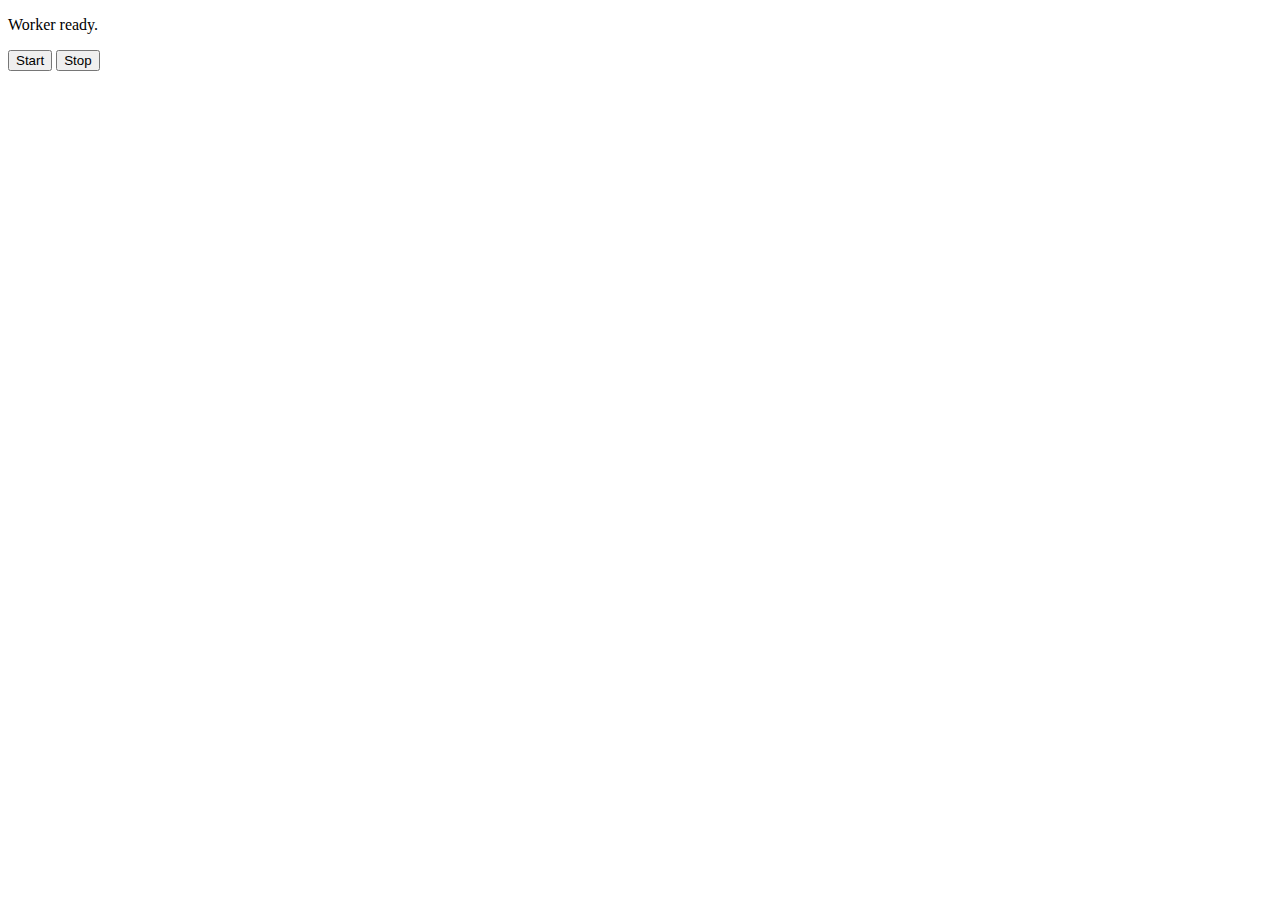
<file: apis/worker/index.html>
<!DOCTYPE html>
<html lang="en">
<head>
  <meta charset="UTF-8">
  <meta http-equiv="X-UA-Compatible" content="IE=edge">
  <meta name="viewport" content="width=device-width, initial-scale=1.0">
  <title>Document</title>
</head>
<body>
  
  <p id="worker-status"></p>
  <button onclick="startWorker()">Start</button>
  <button onclick="stopWorker()">Stop</button>

  <script src="index.js"></script>
</body>
</html>
</file>
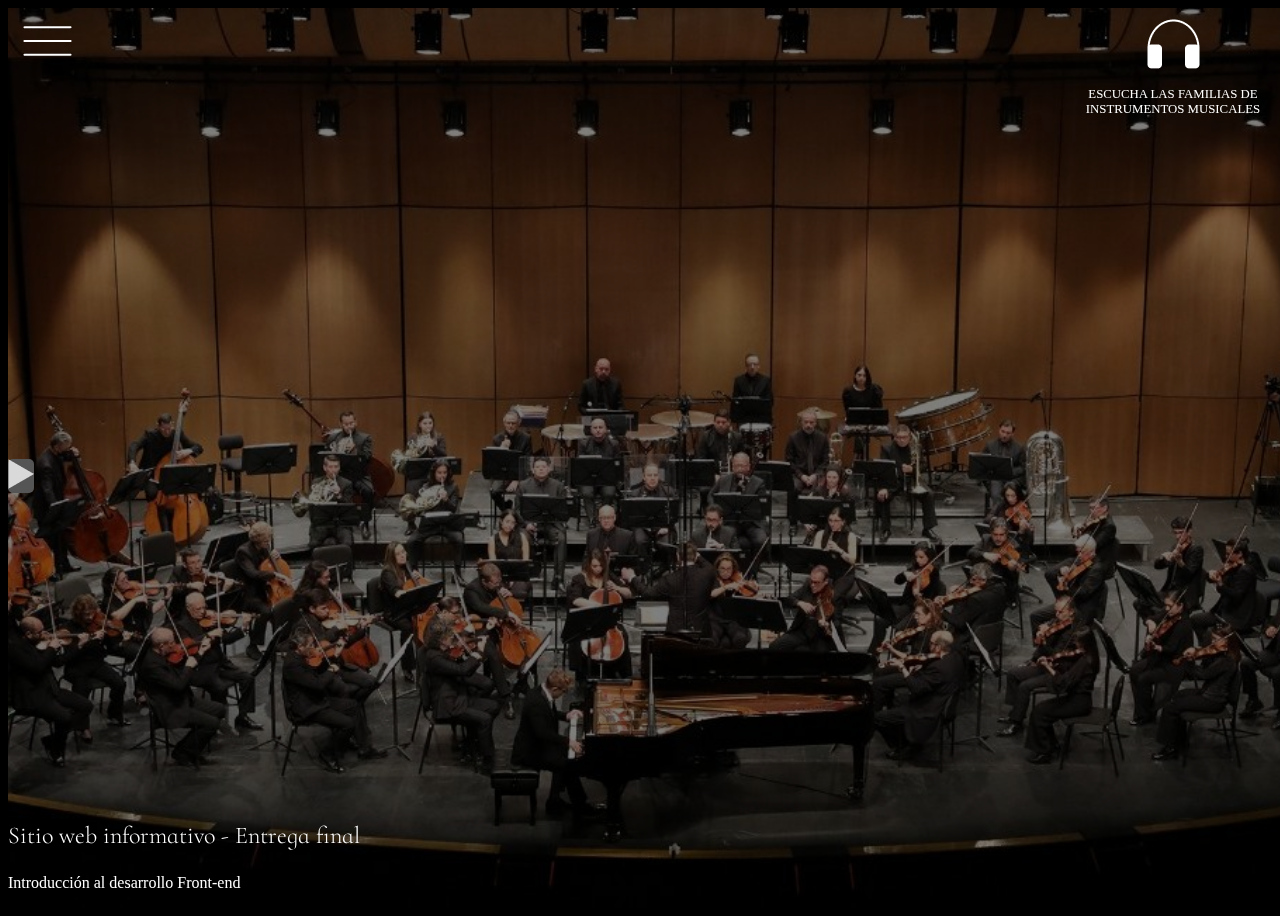
<file: pages/family.html>
<!DOCTYPE html>
<html lang="en">
  <head>
    <meta charset="UTF-8">
    <meta http-equiv="X-UA-Compatible" content="IE=edge">
    <meta name="viewport" content="width=device-width, initial-scale=1.0">
    <title>Las Familias de Instrumentos Musicales en la Orquesta Sinfónica</title>
  
    <link href="https://cdn.jsdelivr.net/npm/bootstrap@5.2.3/dist/css/bootstrap.min.css" rel="stylesheet" integrity="sha384-rbsA2VBKQhggwzxH7pPCaAqO46MgnOM80zW1RWuH61DGLwZJEdK2Kadq2F9CUG65" crossorigin="anonymous">
    <link rel="stylesheet" href="./../css/all.css">
    <link rel="stylesheet" href="./../css/styles.css">
  </head>
<body>
  <div class="bg-container" id="family-bg"></div>
  <div class="container pages-container">
    <div class="pages-top">
      <span id="menu-btn" class="menu-btn">
        <img src="./../images/menu-icon.png" id="menu-btn" alt="menu-icon">
      </span>
      <div id="listen-families" class="listen-families mt-3 me-3">
        <img src="./../images/headphones.png" alt="listen btn">
        <br>
        <a href="https://www.youtube.com/watch?v=4vbvhU22uAM" target="_blank" 
          class="hear-btn text-center">
          Escucha las familias de instrumentos musicales
        </a>
      </div>
    </div>

    <main id="family-info" class="family-info container">
      <h1></h1>
      <p></p>
      <a href="#" id="related-piece" 
        class="related-piece btn py-3 px-5 mt-3 text-start" 
        target="_blank">
        <div>
          <h2></h2>
          <h3></h3>
        </div>
        <div class="text-end ms-4">
          <img src="./../images/play-icon.png" alt="play">
        </div>
      </a>
    </main>
    
    <footer class="row text-center pb-4">
      <p class="main-line m-0">Sitio web informativo - Entrega final</p>
      <p>Introducción al desarrollo Front-end</p>
    </footer>
  </div>
  
  <script src="./../js/database.js"></script>
  <script src="./../js/domElements.js"></script>
  <script src="./../js/index.js"></script>
</body>
</html>
</file>
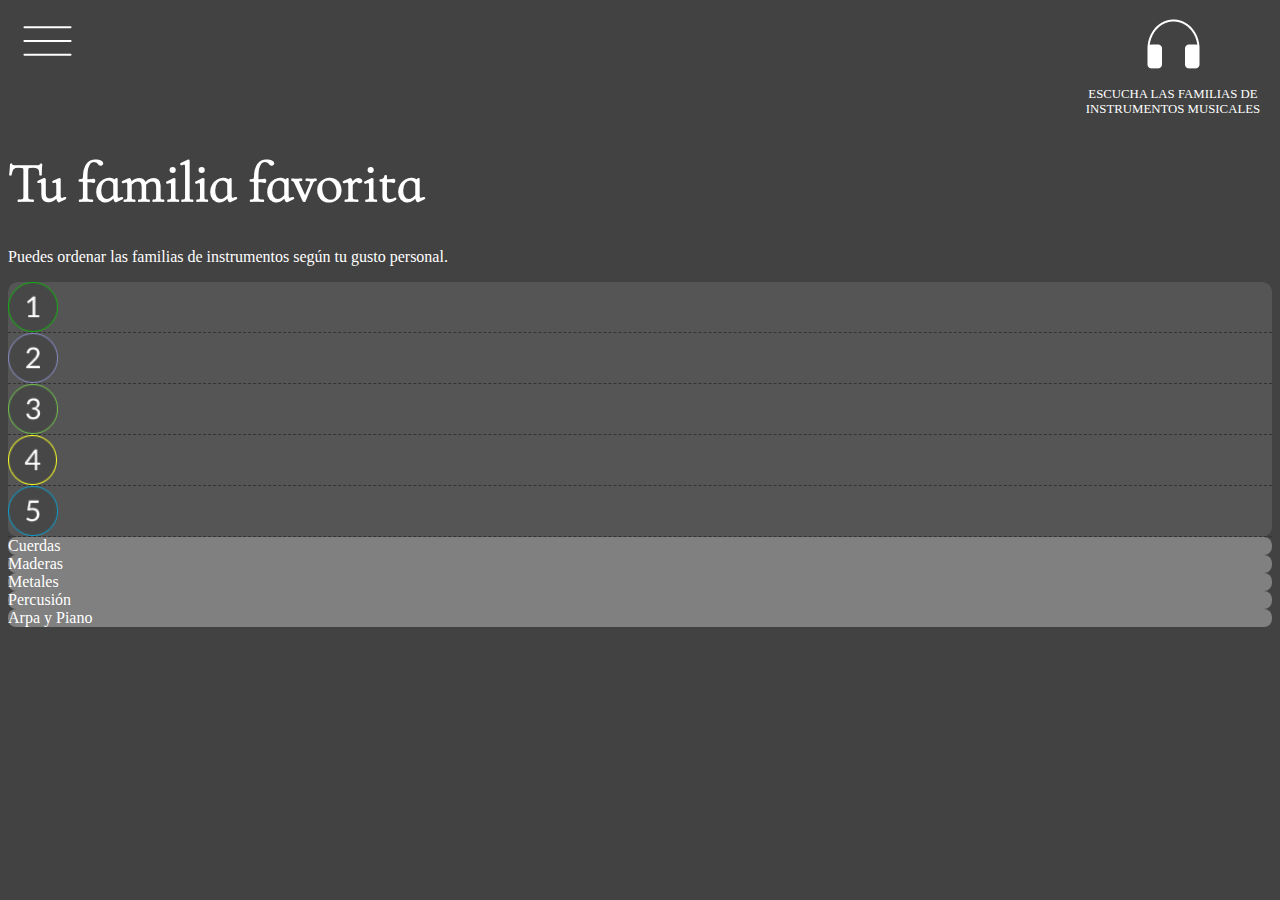
<file: pages/favorites.html>
<!DOCTYPE html>
<html lang="en">
<head>
  <meta charset="UTF-8">
  <meta http-equiv="X-UA-Compatible" content="IE=edge">
  <meta name="viewport" content="width=device-width, initial-scale=1.0">
  <title>Las Familias de Instrumentos Musicales en la Orquesta Sinfónica</title>

  <link href="https://cdn.jsdelivr.net/npm/bootstrap@5.2.3/dist/css/bootstrap.min.css" rel="stylesheet" integrity="sha384-rbsA2VBKQhggwzxH7pPCaAqO46MgnOM80zW1RWuH61DGLwZJEdK2Kadq2F9CUG65" crossorigin="anonymous">
  <link rel="stylesheet" href="./../css/all.css">
  <link rel="stylesheet" href="./../css/styles.css">
</head>
<body class="favorites">
  <div class="pages-top">
    <span id="menu-btn" class="menu-btn">
      <img src="./../images/menu-icon.png" id="menu-btn" alt="menu-icon">
    </span>
    <div id="listen-families" class="listen-families mt-2 me-2">
      <img src="./../images/headphones.png" alt="listen btn">
      <br>
      <a href="https://www.youtube.com/watch?v=4vbvhU22uAM" target="_blank" 
        class="hear-btn text-center">
        Escucha las familias de instrumentos musicales
      </a>
    </div>
  </div>

  <main class="container">
    <h1>Tu familia favorita</h1>
    <p>Puedes ordenar las familias de instrumentos según tu gusto personal.</p>

    <div class="row">
      <div class="spots-container col mx-4">
        <div class="spot p-4" 
          id="spot1"
          ondrop="handleDrop(event)"
          ondragover="allowDrop(event)" 
        >
          <img class="me-4" src="./../images/1.png" alt="1">
        </div>
        <div class="spot p-4" 
          id="spot2"
          ondrop="handleDrop(event)"
          ondragover="allowDrop(event)" 
        >
          <img class="me-4" src="./../images/2.png" alt="2">
        </div>
        <div class="spot p-4" 
          id="spot3"
          ondrop="handleDrop(event)"
          ondragover="allowDrop(event)" 
        >
          <img class="me-4" src="./../images/3.png" alt="3">
        </div>
        <div class="spot p-4" 
          id="spot4"
          ondrop="handleDrop(event)"
          ondragover="allowDrop(event)" 
        >
          <img class="me-4" src="./../images/4.png" alt="4">
        </div>
        <div class="spot p-4" 
          id="spot5"
          ondrop="handleDrop(event)"
          ondragover="allowDrop(event)" 
        >
          <img class="me-4" src="./../images/5.png" alt="5">
        </div>
      </div>

      <div class="families-container col"
        id="families-container"
        ondrop="handleDrop(event)" 
        ondragover="(allowDrop(event))">
        <div class="d-family p-3 mb-4 text-center" 
          id="strings"
          draggable="true"
          ondragstart="handleDrag(event)" 
        >
          Cuerdas
        </div>
        <div class="d-family p-3 mb-4 text-center" 
          id="woods"
          draggable="true"
          ondragstart="handleDrag(event)" 
        >
          Maderas
        </div>
        <div class="d-family p-3 mb-4 text-center" 
          id="horns"
          draggable="true"
          ondragstart="handleDrag(event)" 
        >
          Metales
        </div>
        <div class="d-family p-3 mb-4 text-center" 
          id="percusion"
          draggable="true"
          ondragstart="handleDrag(event)" 
        >
          Percusión
        </div>
        <div class="d-family p-3 mb-4 text-center" 
          id="harp"
          draggable="true"
          ondragstart="handleDrag(event)" 
        >
          Arpa y Piano
        </div>
      </div>
    </div>
  </main>
  
  <script src="./../js/domElements.js"></script>
  <script src="./../js/favorites.js"></script>
</body>
</html>
</file>
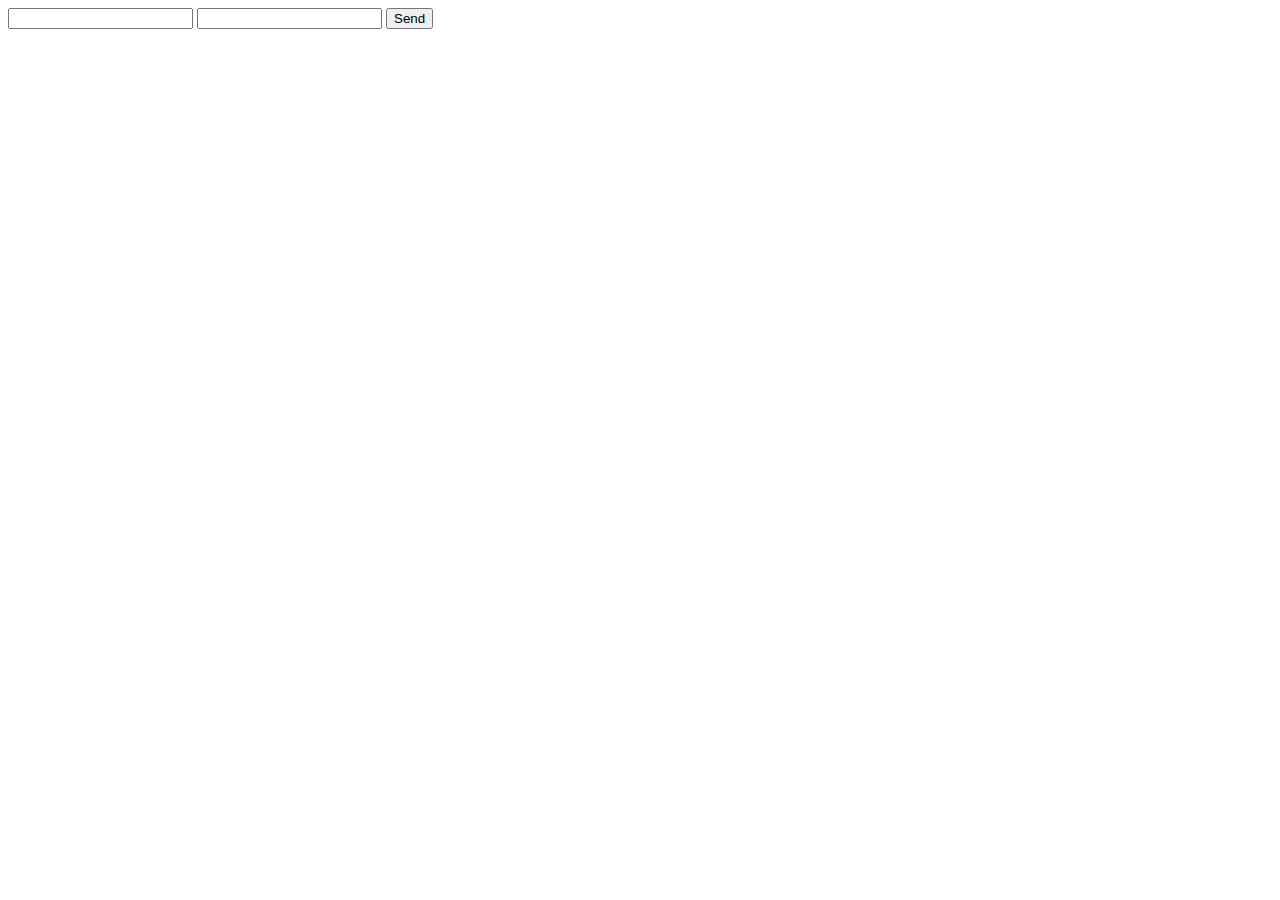
<file: apis/form/formapi.html>
<!DOCTYPE html>
<html lang="en">
<head>
  <meta charset="UTF-8">
  <meta http-equiv="X-UA-Compatible" content="IE=edge">
  <meta name="viewport" content="width=device-width, initial-scale=1.0">
  <title>Document</title>
</head>
<body>

  <input type="text" name="name" id="name" required>
  <span id="name-error"></span>

  <input type="email" name="email" id="email" required>
  <span id="email-error"></span>

  <button onclick="handleSubmit()">Send</button>
    
  <script src="formapi.js"></script>
</body>
</html>
</file>
<file: css/styles.css>
@font-face {
  font-family: "titleFont";
  src: url(./../fonts/CormorantInfant-Light.ttf);
}

@font-face {
  font-family: "regularFont";
  src: url(./../fonts/Lato-Regular.ttf);
}

body {
  background-color: #000;
  color: #fff;
}

body.favorites {
  background-color: #424242;
}

a, a:hover {
  color: #fff;
  text-decoration: none;
}

h1, h2 {
  font-family: "titleFont";
  line-height: 100%;
}

h1 {
  font-size: 3.5em;
}

h2 {
  font-size: 2.5em;
}

.home-container, .pages-container {
  display: flex;
  flex-direction: column;
  height: 100vh;
  justify-content: space-between;
}

.bg-container {
  position: fixed;
  z-index: -1;
  width: 100vw;
  height: 100vh;
  background-image: url(./../images/orch-bg.jpeg);
  background-size: cover;
  background-position: center;
  opacity: 0.5;
}

.home-top {
  display: flex;
  flex-direction: column;
  align-items: center;
}

.menu-btn {
  font-size: 3em;
  cursor: pointer;
}

.pages-top {
  display: flex;
  justify-content: space-between;
}

.back-btn {
  width: 10vw;
  height: 10vw;
  cursor: pointer;
}

.listen-families {
  width: 22vh;
  text-align: center;
  text-transform: uppercase;
  font-size: 0.8em;
}

.listen-families p {
  max-width: 100%;
}

.related-piece.btn {
  display: inline-flex;
  align-items: center;
  color: #fff;
  background-color: #555555;
  border-radius: 5px;
}

.related-piece.btn h2 {
  font-size: 1.8em;
}

.related-piece.btn h3 {
  font-size: 1em;
}

.d-family {
  background-color: #808080;
  border-radius: 8px;
}

.spots-container {
  background-color: #555555;
  padding: 0;
  border-radius: 10px;
}

.spot {
  display: flex;
  border-bottom: 1px dashed #333333;
}

.spot img {
  /* width: 12%; */
  height: 50px;
}

.spot div {
  width: 80%;
}

.menu-container {
  display: flex;
  flex-direction: column;
}

.menu-container a {
  padding: 0.3em 0;
  color: #fff;
  font-family: "titleFont";
  font-size: 4em;
  text-align: center;
}
 .menu-container a:hover {
  background-color: #424242;
 }

footer .main-line {
  font-family: "titleFont";
  font-size: 1.5em;


}
</file>
